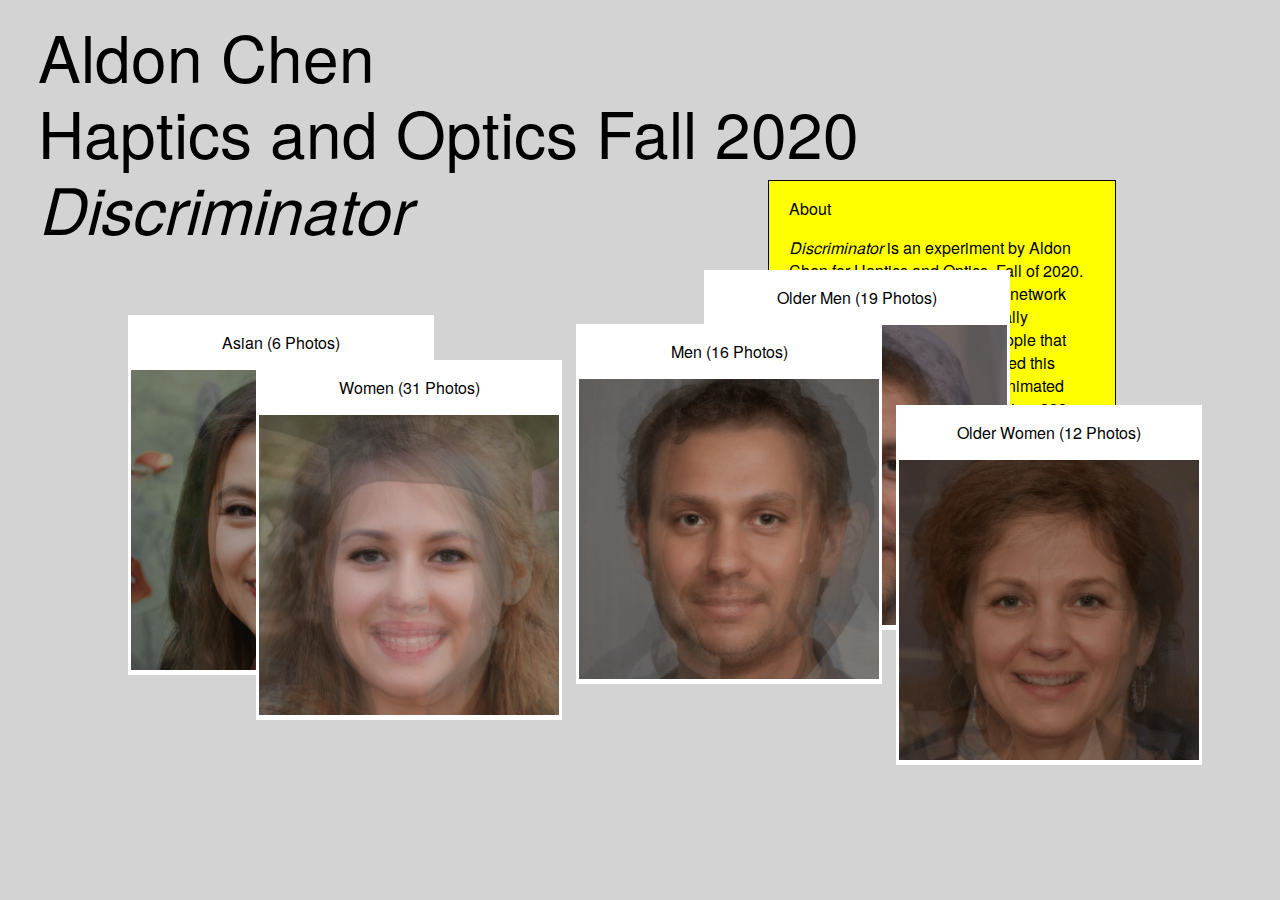
<file: index.html>
<!DOCTYPE html>
<html lang="en" dir="ltr">
  <head>
    <meta charset="utf-8">
    <title>Aldon Chen, "Discriminator"</title>
    <link rel="stylesheet" href="style.css">
  </head>
  <body>
    <p class="mainText">Aldon Chen <br>
      Haptics and Optics Fall 2020 <br>
      <i>Discriminator</i>
    </p>
    <div class="gifWindow" id="men">
      <p>Men (16 Photos)</p>
      <img src="menGAN.gif" class="gif">
    </div>
    <div class="gifWindow" id="women">
      <p>Women (31 Photos)</p>
      <img src="womenGAN.gif" class="gif">
    </div>
    <div class="gifWindow" id="olderMen">
      <p>Older Men (19 Photos)</p>
      <img src="olderMenGAN.gif" class="gif">
    </div>
    <div class="gifWindow" id="olderWomen">
      <p>Older Women (12 Photos)</p>
      <img src="olderWomenGAN.gif" class="gif">
    </div>
    <div class="gifWindow" id="asian">
      <p>Asian (6 Photos)</p>
      <img src="asianGAN.gif" class="gif">
    </div>
    <div class="gifWindow" id="about">
      <p>About</p>
      <p class="aboutText"> <i>Discriminator</i> is an experiment by Aldon Chen for Haptics and Optics, Fall of 2020.
        Using a generative adversarial network (GAN), I collected 78 procedurally genereted photo portraits of people that don't exist.
        In <i>Discriminator</i> I used this collection to make a series of animated portraits (800px by 800px true size, 300px by 300px on website) which attempt to study the biases in artificial intelligence and algorithms by finding key elements the GAN attributes to certain groups.
      </p>
    </div>



    <script type="text/javascript">
      // Make the DIV element draggable:
dragElement(document.getElementById("men"));
dragElement(document.getElementById("women"));
dragElement(document.getElementById("olderMen"));
dragElement(document.getElementById("olderWomen"));
dragElement(document.getElementById("asian"));
dragElement(document.getElementById("about"));

function dragElement(elmnt) {
  var pos1 = 0, pos2 = 0, pos3 = 0, pos4 = 0;
  if (document.getElementById(elmnt.id + "header")) {
    // if present, the header is where you move the DIV from:
    document.getElementById(elmnt.id + "header").onmousedown = dragMouseDown;
  } else {
    // otherwise, move the DIV from anywhere inside the DIV:
    elmnt.onmousedown = dragMouseDown;
  }

  function dragMouseDown(e) {
    e = e || window.event;
    e.preventDefault();
    // get the mouse cursor position at startup:
    pos3 = e.clientX;
    pos4 = e.clientY;
    document.onmouseup = closeDragElement;
    // call a function whenever the cursor moves:
    document.onmousemove = elementDrag;
  }

  function elementDrag(e) {
    e = e || window.event;
    e.preventDefault();
    // calculate the new cursor position:
    pos1 = pos3 - e.clientX;
    pos2 = pos4 - e.clientY;
    pos3 = e.clientX;
    pos4 = e.clientY;
    // set the element's new position:
    elmnt.style.top = (elmnt.offsetTop - pos2) + "px";
    elmnt.style.left = (elmnt.offsetLeft - pos1) + "px";
  }

  function closeDragElement() {
    // stop moving when mouse button is released:
    document.onmouseup = null;
    document.onmousemove = null;
  }
}

    </script>
  </body>
</html>
</file>
<file: style.css>
@font-face {
  font-family: texgyreherosBold;
  src: url("texgyreheros-bold.otf");
}

@font-face {
  font-family: texgyreheros;
  src: url("texgyreheros-regular.otf");
}

body {
  background-color: lightgrey;
}

.mainText {
  font-family:texgyreheros;
  font-size: 64px;
  margin: 0px;
  padding-top: 10px;
  padding-left: 30px;
  line-height: 76px;
}

      .gifWindow {
        position: absolute;
        background-color: white;
        text-align: center;
        cursor: move;
        width: 306px;
        font-family: texgyreheros;
      }


      .gif {
        width: 300px;
      }

      #men {
  z-index: 3;
  left: 45%;
  top: 36%;
}

#women {
z-index: 5;
left: 20%;
top: 40%;
}

#olderMen {
z-index: 1;
left: 55%;
top: 30%;
}

#olderWomen {
z-index: 3;
left: 70%;
top: 45%;
}

#asian {
z-index: 2;
left: 10%;
top: 35%;
}

#about {
  left: 60%;
  top: 20%;
  background-color: yellow;
  border: 1px solid black;
  text-align: left;
  padding-left: 20px;
  padding-right: 20px;
}
</file>
